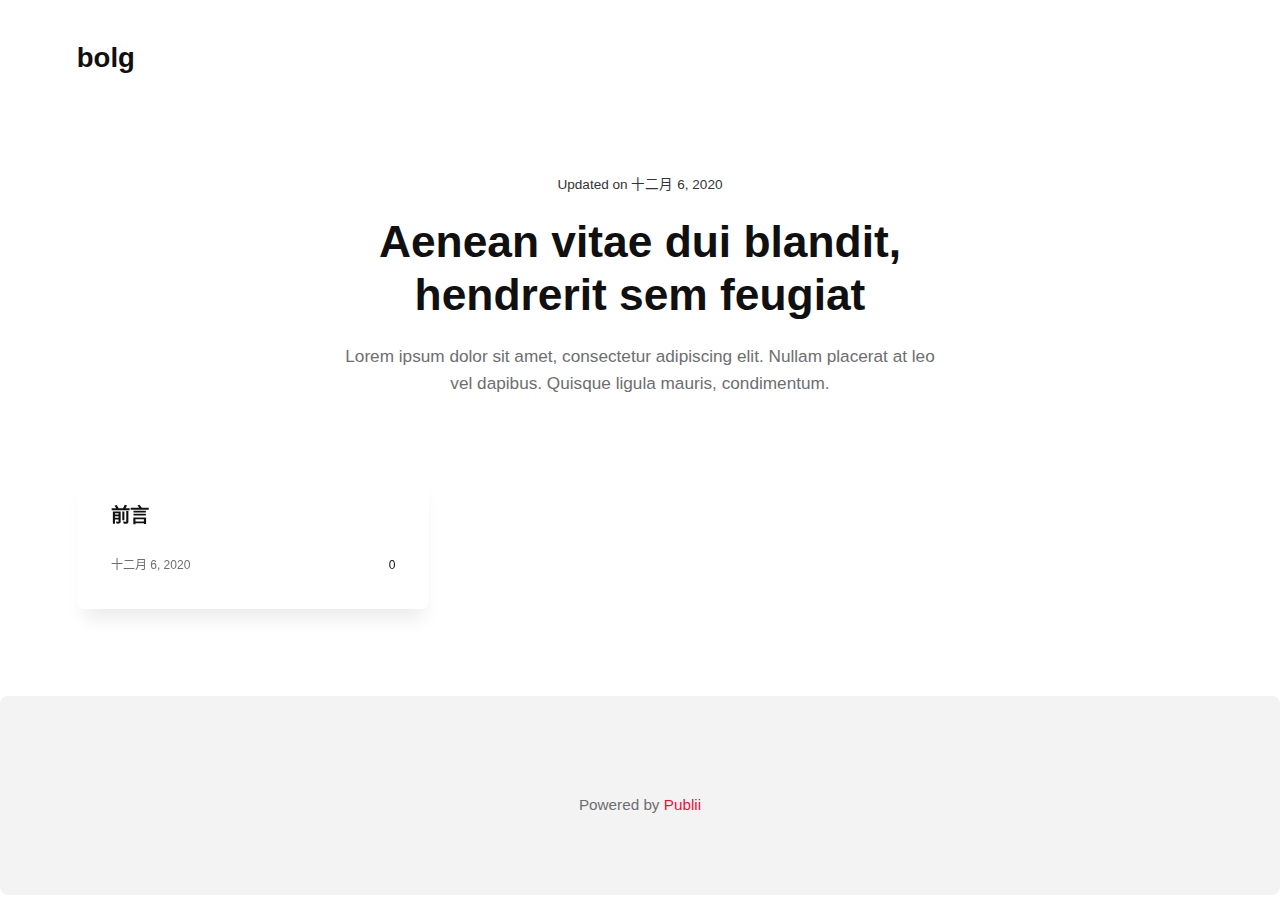
<file: index.html>
<!DOCTYPE html><html lang="zh-cn"><head><meta charset="utf-8"><meta http-equiv="X-UA-Compatible" content="IE=edge"><meta name="viewport" content="width=device-width,initial-scale=1"><title>bolg</title><meta name="generator" content="Publii Open-Source CMS for Static Site"><link rel="canonical" href="https://topanlee.github.io/"><link rel="alternate" type="application/atom+xml" href="https://topanlee.github.io/feed.xml"><link rel="alternate" type="application/json" href="https://topanlee.github.io/feed.json"><meta property="og:title" content="bolg"><meta property="og:site_name" content="bolg"><meta property="og:description" content=""><meta property="og:url" content="https://topanlee.github.io/"><meta property="og:type" content="website"><style>:root{--body-font:-apple-system,BlinkMacSystemFont,"Segoe UI",Roboto,Oxygen,Ubuntu,Cantarell,"Fira Sans","Droid Sans","Helvetica Neue",Arial,sans-serif,"Apple Color Emoji","Segoe UI Emoji","Segoe UI Symbol";--heading-font:var(--body-font);--logo-font:var(--body-font);--menu-font:var(--body-font)}</style><link rel="stylesheet" href="https://topanlee.github.io/assets/css/style.css?v=ffd13cdf7e47c23e8e8553fed0e3a208"><script type="application/ld+json">{"@context":"http://schema.org","@type":"Organization","name":"bolg","url":"https://topanlee.github.io/"}</script></head><body><header class="header" id="js-header"><a href="https://topanlee.github.io/" class="logo">bolg</a></header><main><div class="wrapper"><div class="hero"><div class="hero__date">Updated on <time datetime="2020-12-06T21:46">十二月 6, 2020</time></div><h1>Aenean vitae dui blandit, hendrerit sem feugiat</h1><p>Lorem ipsum dolor sit amet, consectetur adipiscing elit. Nullam placerat at leo vel dapibus. Quisque ligula mauris, condimentum.</p></div><div class="l-grid l-grid--3"><article class="c-card"><div class="c-card__wrapper"><header class="c-card__header"><h2 class="c-card__title"><a href="https://topanlee.github.io/qian-yan.html" class="invert">前言</a></h2></header><footer class="c-card__meta"><time datetime="2020-12-06T20:28">十二月 6, 2020</time><div class="c-card__comments"><svg aria-hidden="true"><title>Comments</title><use xlink:href="https://topanlee.github.io/assets/svg/svg-map.svg#comments"/></svg> <a href="https://topanlee.github.io/qian-yan.html#comments" data-disqus-identifier="1" class="invert" rel="nofollow">0</a></div></footer></div></article></div></div></main><footer class="footer"><div class="footer__copyright">Powered by <a href="https://getpublii.com" target="_blank" rel="nofollow noopener">Publii</a></div></footer><script>window.publiiThemeMenuConfig = {    
      mobileMenuMode: 'sidebar',
      animationSpeed: 300,
      submenuWidth: 'auto',
      doubleClickTime: 500,
      mobileMenuExpandableSubmenus: true, 
      relatedContainerForOverlayMenuSelector: '.navbar',
   };</script><script defer="defer" src="https://topanlee.github.io/assets/js/scripts.min.js?v=8b3e67b51e8c7a7d51b33f4a94ae4287"></script><script>var images = document.querySelectorAll('img[loading]');

      for (var i = 0; i < images.length; i++) {
         if (images[i].complete) {
               images[i].classList.add('is-loaded');
         } else {
               images[i].addEventListener('load', function () {
                  this.classList.add('is-loaded');
               }, false);
         }
      }</script></body></html>
</file>
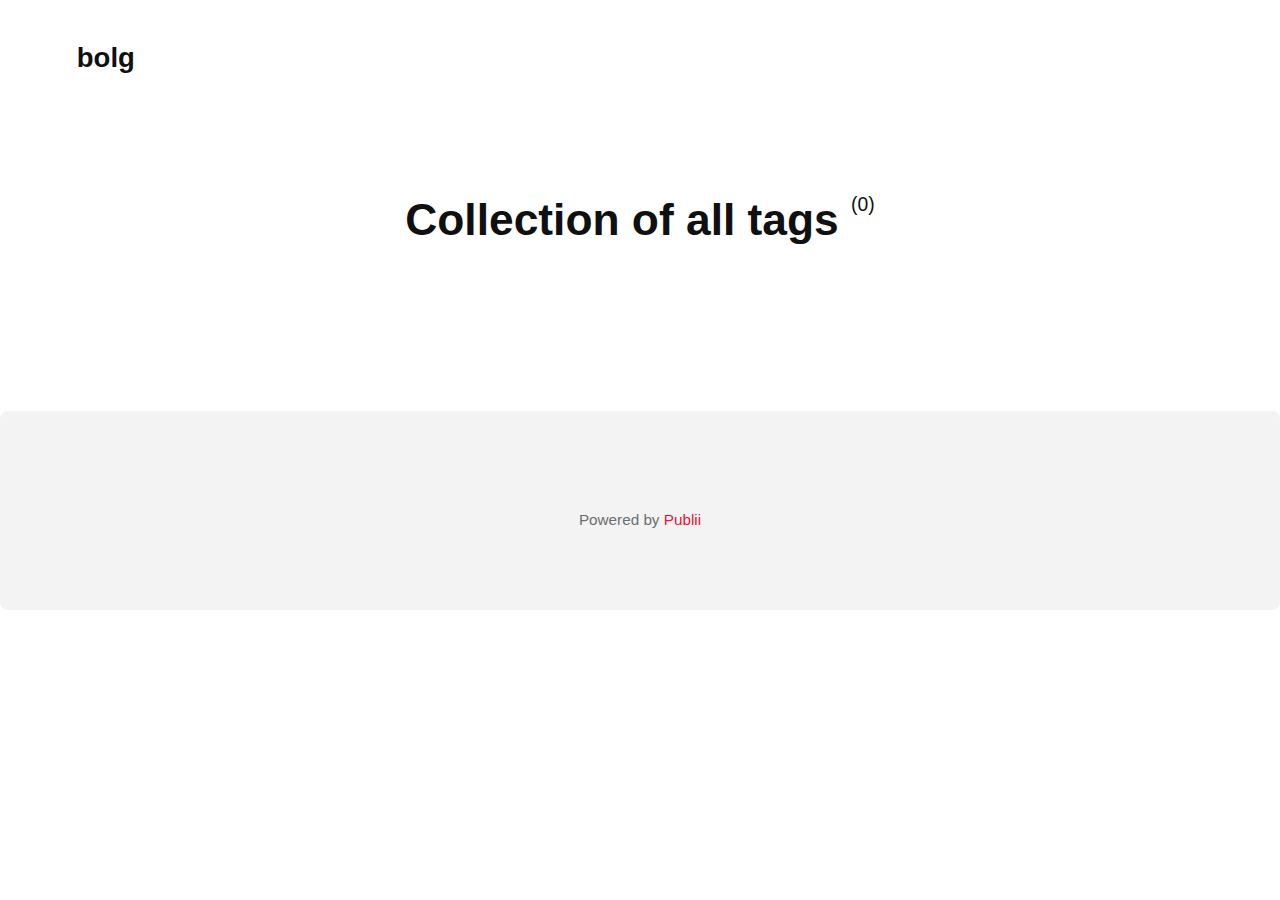
<file: tags/index.html>
<!DOCTYPE html><html lang="zh-cn"><head><meta charset="utf-8"><meta http-equiv="X-UA-Compatible" content="IE=edge"><meta name="viewport" content="width=device-width,initial-scale=1"><title>All tags - bolg</title><meta name="robots" content="noindex, follow"><meta name="generator" content="Publii Open-Source CMS for Static Site"><link rel="alternate" type="application/atom+xml" href="https://topanlee.github.io/feed.xml"><link rel="alternate" type="application/json" href="https://topanlee.github.io/feed.json"><meta property="og:title" content="bolg"><meta property="og:site_name" content="bolg"><meta property="og:description" content=""><meta property="og:url" content="https://topanlee.github.io/tags/"><meta property="og:type" content="website"><style>:root{--body-font:-apple-system,BlinkMacSystemFont,"Segoe UI",Roboto,Oxygen,Ubuntu,Cantarell,"Fira Sans","Droid Sans","Helvetica Neue",Arial,sans-serif,"Apple Color Emoji","Segoe UI Emoji","Segoe UI Symbol";--heading-font:var(--body-font);--logo-font:var(--body-font);--menu-font:var(--body-font)}</style><link rel="stylesheet" href="https://topanlee.github.io/assets/css/style.css?v=ffd13cdf7e47c23e8e8553fed0e3a208"><script type="application/ld+json">{"@context":"http://schema.org","@type":"Organization","name":"bolg","url":"https://topanlee.github.io/"}</script></head><body><header class="header" id="js-header"><a href="https://topanlee.github.io/" class="logo">bolg</a></header><main><div class="wrapper"><div class="hero"><h1>Collection of all tags <sup>(0)</sup></h1></div><ul class="l-grid l-grid--3"></ul></div></main><footer class="footer"><div class="footer__copyright">Powered by <a href="https://getpublii.com" target="_blank" rel="nofollow noopener">Publii</a></div></footer><script>window.publiiThemeMenuConfig = {    
      mobileMenuMode: 'sidebar',
      animationSpeed: 300,
      submenuWidth: 'auto',
      doubleClickTime: 500,
      mobileMenuExpandableSubmenus: true, 
      relatedContainerForOverlayMenuSelector: '.navbar',
   };</script><script defer="defer" src="https://topanlee.github.io/assets/js/scripts.min.js?v=8b3e67b51e8c7a7d51b33f4a94ae4287"></script><script>var images = document.querySelectorAll('img[loading]');

      for (var i = 0; i < images.length; i++) {
         if (images[i].complete) {
               images[i].classList.add('is-loaded');
         } else {
               images[i].addEventListener('load', function () {
                  this.classList.add('is-loaded');
               }, false);
         }
      }</script></body></html>
</file>
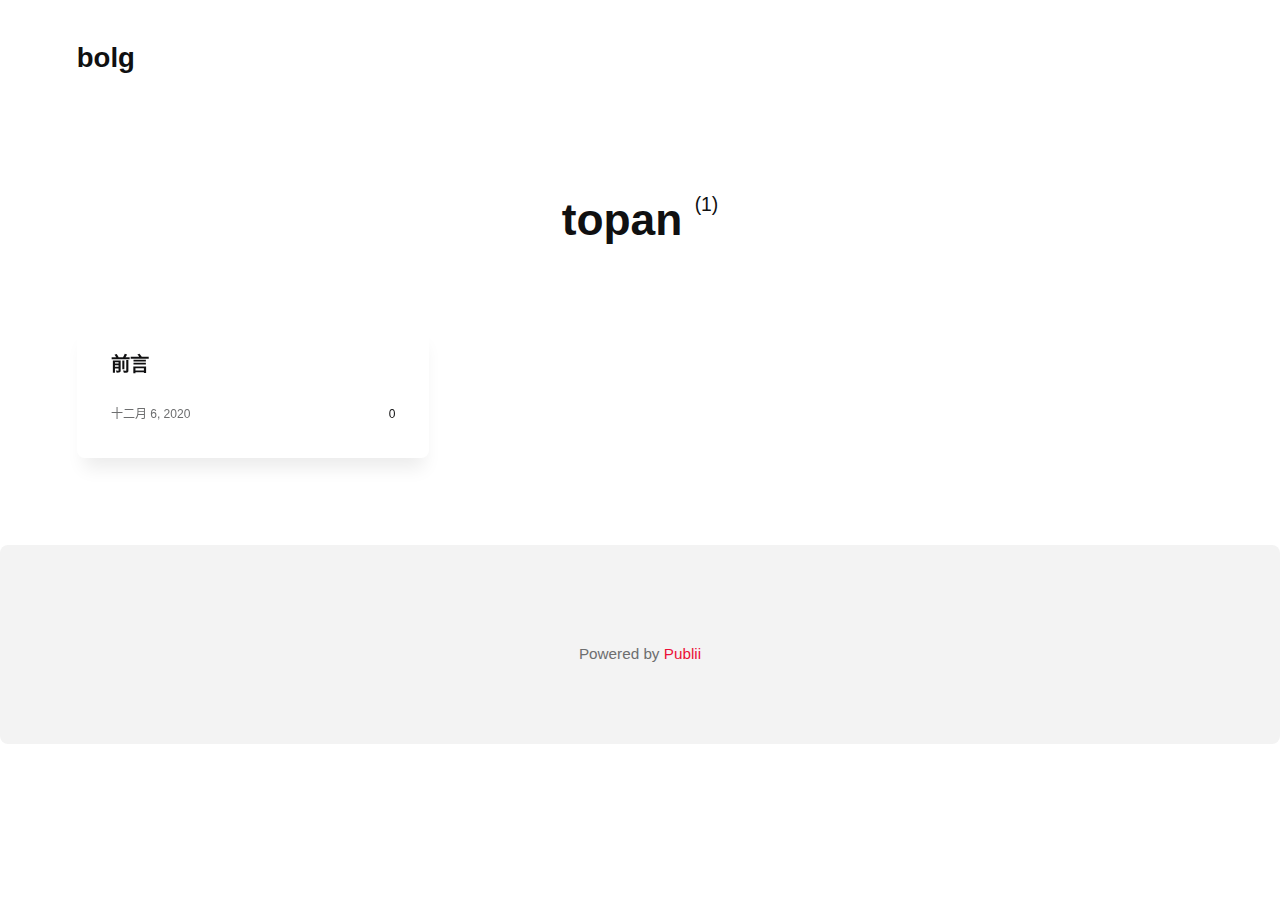
<file: authors/topan/index.html>
<!DOCTYPE html><html lang="zh-cn"><head><meta charset="utf-8"><meta http-equiv="X-UA-Compatible" content="IE=edge"><meta name="viewport" content="width=device-width,initial-scale=1"><title>Author: topan - bolg</title><meta name="robots" content="noindex, follow"><meta name="generator" content="Publii Open-Source CMS for Static Site"><link rel="alternate" type="application/atom+xml" href="https://topanlee.github.io/feed.xml"><link rel="alternate" type="application/json" href="https://topanlee.github.io/feed.json"><meta property="og:title" content="topan"><meta property="og:site_name" content="bolg"><meta property="og:description" content=""><meta property="og:url" content="https://topanlee.github.io/authors/topan/"><meta property="og:type" content="website"><style>:root{--body-font:-apple-system,BlinkMacSystemFont,"Segoe UI",Roboto,Oxygen,Ubuntu,Cantarell,"Fira Sans","Droid Sans","Helvetica Neue",Arial,sans-serif,"Apple Color Emoji","Segoe UI Emoji","Segoe UI Symbol";--heading-font:var(--body-font);--logo-font:var(--body-font);--menu-font:var(--body-font)}</style><link rel="stylesheet" href="https://topanlee.github.io/assets/css/style.css?v=ffd13cdf7e47c23e8e8553fed0e3a208"><script type="application/ld+json">{"@context":"http://schema.org","@type":"Organization","name":"bolg","url":"https://topanlee.github.io/"}</script></head><body><header class="header" id="js-header"><a href="https://topanlee.github.io/" class="logo">bolg</a></header><main><div class="wrapper page page--author"><div class="hero"><h1>topan <sup>(1)</sup></h1></div><div class="l-grid l-grid--3"><article class="c-card"><div class="c-card__wrapper"><header class="c-card__header"><h2 class="c-card__title"><a href="https://topanlee.github.io/qian-yan.html" class="invert">前言</a></h2></header><footer class="c-card__meta"><time datetime="2020-12-06T20:28">十二月 6, 2020</time><div class="c-card__comments"><svg aria-hidden="true"><title>Comments</title><use xlink:href="https://topanlee.github.io/assets/svg/svg-map.svg#comments"/></svg> <a href="https://topanlee.github.io/qian-yan.html#comments" data-disqus-identifier="1" class="invert" rel="nofollow">0</a></div></footer></div></article></div></div></main><footer class="footer"><div class="footer__copyright">Powered by <a href="https://getpublii.com" target="_blank" rel="nofollow noopener">Publii</a></div></footer><script>window.publiiThemeMenuConfig = {    
      mobileMenuMode: 'sidebar',
      animationSpeed: 300,
      submenuWidth: 'auto',
      doubleClickTime: 500,
      mobileMenuExpandableSubmenus: true, 
      relatedContainerForOverlayMenuSelector: '.navbar',
   };</script><script defer="defer" src="https://topanlee.github.io/assets/js/scripts.min.js?v=8b3e67b51e8c7a7d51b33f4a94ae4287"></script><script>var images = document.querySelectorAll('img[loading]');

      for (var i = 0; i < images.length; i++) {
         if (images[i].complete) {
               images[i].classList.add('is-loaded');
         } else {
               images[i].addEventListener('load', function () {
                  this.classList.add('is-loaded');
               }, false);
         }
      }</script></body></html>
</file>
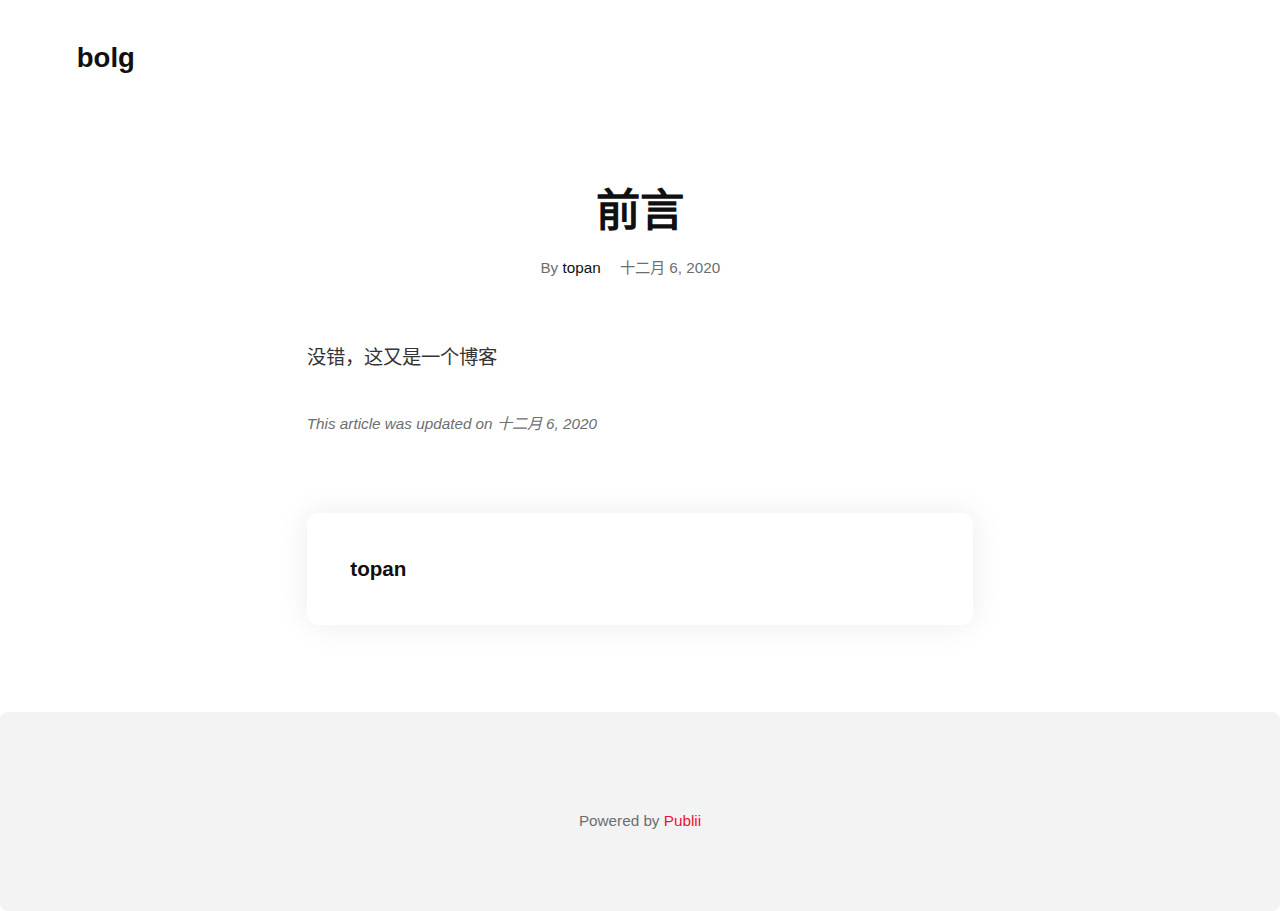
<file: qian-yan.html>
<!DOCTYPE html><html lang="zh-cn"><head><meta charset="utf-8"><meta http-equiv="X-UA-Compatible" content="IE=edge"><meta name="viewport" content="width=device-width,initial-scale=1"><title>前言 - bolg</title><meta name="description" content="没错，这又是一个博客"><meta name="generator" content="Publii Open-Source CMS for Static Site"><link rel="canonical" href="https://topanlee.github.io/qian-yan.html"><link rel="alternate" type="application/atom+xml" href="https://topanlee.github.io/feed.xml"><link rel="alternate" type="application/json" href="https://topanlee.github.io/feed.json"><meta property="og:title" content="前言"><meta property="og:site_name" content="bolg"><meta property="og:description" content="没错，这又是一个博客"><meta property="og:url" content="https://topanlee.github.io/qian-yan.html"><meta property="og:type" content="article"><style>:root{--body-font:-apple-system,BlinkMacSystemFont,"Segoe UI",Roboto,Oxygen,Ubuntu,Cantarell,"Fira Sans","Droid Sans","Helvetica Neue",Arial,sans-serif,"Apple Color Emoji","Segoe UI Emoji","Segoe UI Symbol";--heading-font:var(--body-font);--logo-font:var(--body-font);--menu-font:var(--body-font)}</style><link rel="stylesheet" href="https://topanlee.github.io/assets/css/style.css?v=ffd13cdf7e47c23e8e8553fed0e3a208"><script type="application/ld+json">{"@context":"http://schema.org","@type":"Article","mainEntityOfPage":{"@type":"WebPage","@id":"https://topanlee.github.io/qian-yan.html"},"headline":"前言","datePublished":"2020-12-06T20:28","dateModified":"2020-12-06T20:28","description":"没错，这又是一个博客","author":{"@type":"Person","name":"topan"},"publisher":{"@type":"Organization","name":"topan"}}</script></head><body><header class="header" id="js-header"><a href="https://topanlee.github.io/" class="logo">bolg</a></header><main><div class="wrapper"><article class="post"><header class="post__header"><h1 class="post__title">前言</h1><div class="post__meta"><div class="post__author">By <a href="https://topanlee.github.io/authors/topan/" class="invert" rel="author" title="topan">topan</a></div><time datetime="2020-12-06T20:28">十二月 6, 2020</time></div></header><div class="post__inner"><div class="post__entry"><p>没错，这又是一个博客</p></div><footer><p class="post__last-updated">This article was updated on 十二月 6, 2020</p><div class="post__tags-share"><aside class="post__share"></aside></div><div class="post__bio author"><div><h3 class="h6 author__name"><a href="https://topanlee.github.io/authors/topan/" class="invert" title="topan">topan</a></h3></div></div></footer></div></article></div></main><footer class="footer"><div class="footer__copyright">Powered by <a href="https://getpublii.com" target="_blank" rel="nofollow noopener">Publii</a></div></footer><script>window.publiiThemeMenuConfig = {    
      mobileMenuMode: 'sidebar',
      animationSpeed: 300,
      submenuWidth: 'auto',
      doubleClickTime: 500,
      mobileMenuExpandableSubmenus: true, 
      relatedContainerForOverlayMenuSelector: '.navbar',
   };</script><script defer="defer" src="https://topanlee.github.io/assets/js/scripts.min.js?v=8b3e67b51e8c7a7d51b33f4a94ae4287"></script><script>var images = document.querySelectorAll('img[loading]');

      for (var i = 0; i < images.length; i++) {
         if (images[i].complete) {
               images[i].classList.add('is-loaded');
         } else {
               images[i].addEventListener('load', function () {
                  this.classList.add('is-loaded');
               }, false);
         }
      }</script></body></html>
</file>
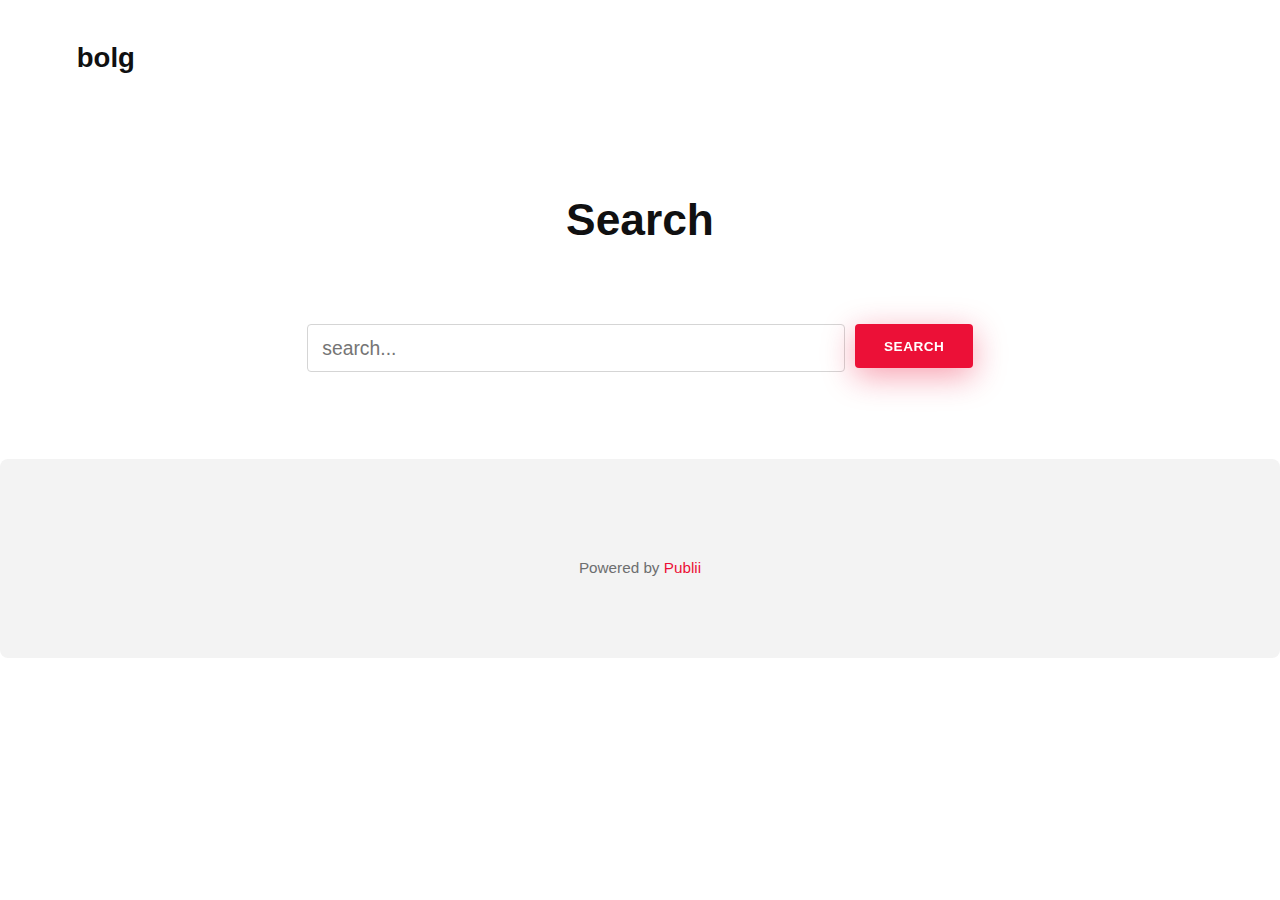
<file: search.html>
<!DOCTYPE html><html lang="zh-cn"><head><meta charset="utf-8"><meta http-equiv="X-UA-Compatible" content="IE=edge"><meta name="viewport" content="width=device-width,initial-scale=1"><title>Search - bolg</title><meta name="robots" content="noindex, follow"><meta name="generator" content="Publii Open-Source CMS for Static Site"><link rel="alternate" type="application/atom+xml" href="https://topanlee.github.io/feed.xml"><link rel="alternate" type="application/json" href="https://topanlee.github.io/feed.json"><meta property="og:title" content="bolg"><meta property="og:site_name" content="bolg"><meta property="og:description" content=""><meta property="og:url" content="https://topanlee.github.io/"><meta property="og:type" content="website"><style>:root{--body-font:-apple-system,BlinkMacSystemFont,"Segoe UI",Roboto,Oxygen,Ubuntu,Cantarell,"Fira Sans","Droid Sans","Helvetica Neue",Arial,sans-serif,"Apple Color Emoji","Segoe UI Emoji","Segoe UI Symbol";--heading-font:var(--body-font);--logo-font:var(--body-font);--menu-font:var(--body-font)}</style><link rel="stylesheet" href="https://topanlee.github.io/assets/css/style.css?v=ffd13cdf7e47c23e8e8553fed0e3a208"><script type="application/ld+json">{"@context":"http://schema.org","@type":"Organization","name":"bolg","url":"https://topanlee.github.io/"}</script></head><body><header class="header" id="js-header"><a href="https://topanlee.github.io/" class="logo">bolg</a></header><main><div class="wrapper page page--search"><div class="hero"><h1>Search</h1></div><div class="post__inner"><form action="https://topanlee.github.io/search.html" class="page--search__form"><input type="search" name="q" placeholder="search..." class="page--search__input"> <button type="submit">Search</button></form><script>(function () {
					var cx = '';
					var gcse = document.createElement('script');
					gcse.type  = 'text/javascript';
					gcse.async = true;
					gcse.src   = 'https://cse.google.com/cse.js?cx=' + cx;
					var s = document.getElementsByTagName('script')[0];
					s.parentNode.insertBefore(gcse, s);
				})();</script><gcse:searchresults-only></gcse:searchresults-only></div></div></main><footer class="footer"><div class="footer__copyright">Powered by <a href="https://getpublii.com" target="_blank" rel="nofollow noopener">Publii</a></div></footer><script>window.publiiThemeMenuConfig = {    
      mobileMenuMode: 'sidebar',
      animationSpeed: 300,
      submenuWidth: 'auto',
      doubleClickTime: 500,
      mobileMenuExpandableSubmenus: true, 
      relatedContainerForOverlayMenuSelector: '.navbar',
   };</script><script defer="defer" src="https://topanlee.github.io/assets/js/scripts.min.js?v=8b3e67b51e8c7a7d51b33f4a94ae4287"></script><script>var images = document.querySelectorAll('img[loading]');

      for (var i = 0; i < images.length; i++) {
         if (images[i].complete) {
               images[i].classList.add('is-loaded');
         } else {
               images[i].addEventListener('load', function () {
                  this.classList.add('is-loaded');
               }, false);
         }
      }</script></body></html>
</file>
